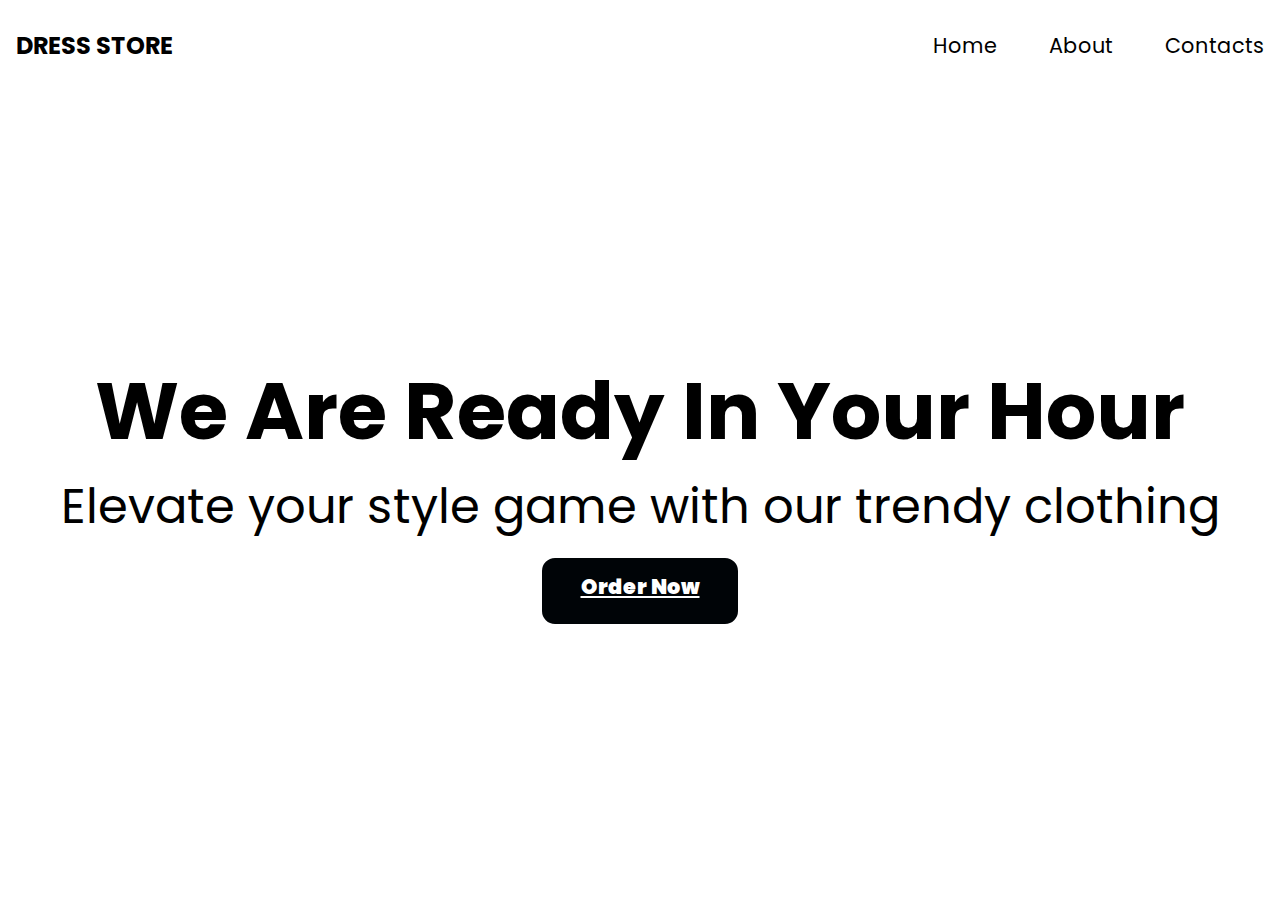
<file: task-1/web_task_1.html>
<!DOCTYPE html>
<html lang="en">
  <head>
    <meta charset="UTF-8" />
    <meta http-equiv="X-UA-Compatible" content="IE=edge" />
    <meta name="viewport" content="width=device-width, initial-scale=1.0" />
    <title>Landing page</title>
    <link rel="preconnect" href="https://fonts.googleapis.com" />
    <link rel="preconnect" href="https://fonts.gstatic.com" crossorigin />
    <link href="https://fonts.googleapis.com/css2?family=Poppins:wght@400;700&display=swap" rel="stylesheet"/>

    <link rel="stylesheet" href="web_task_1_style.css" />
  </head>
  <body>
    <section class="hero-section">
      <nav class="navbar">
        <h2 style="color: rgb(0, 0, 0);">DRESS STORE</h2>
        <ul>
          <li><a href="#" style="color: black;">Home</a></li>
          <li><a href="#"style="color: black;">About</a></li>
          <li><a href="#" style="color: black;">Contacts</a></li>
        </ul>
      </nav>
      <div class="hero-text">
        <h2>We Are Ready In Your Hour</h2>
        <p>Elevate your style game with our trendy clothing</p>
        <a href="#">Order Now</a>
      </div>
    </section>
  </body>
</html>
</file>
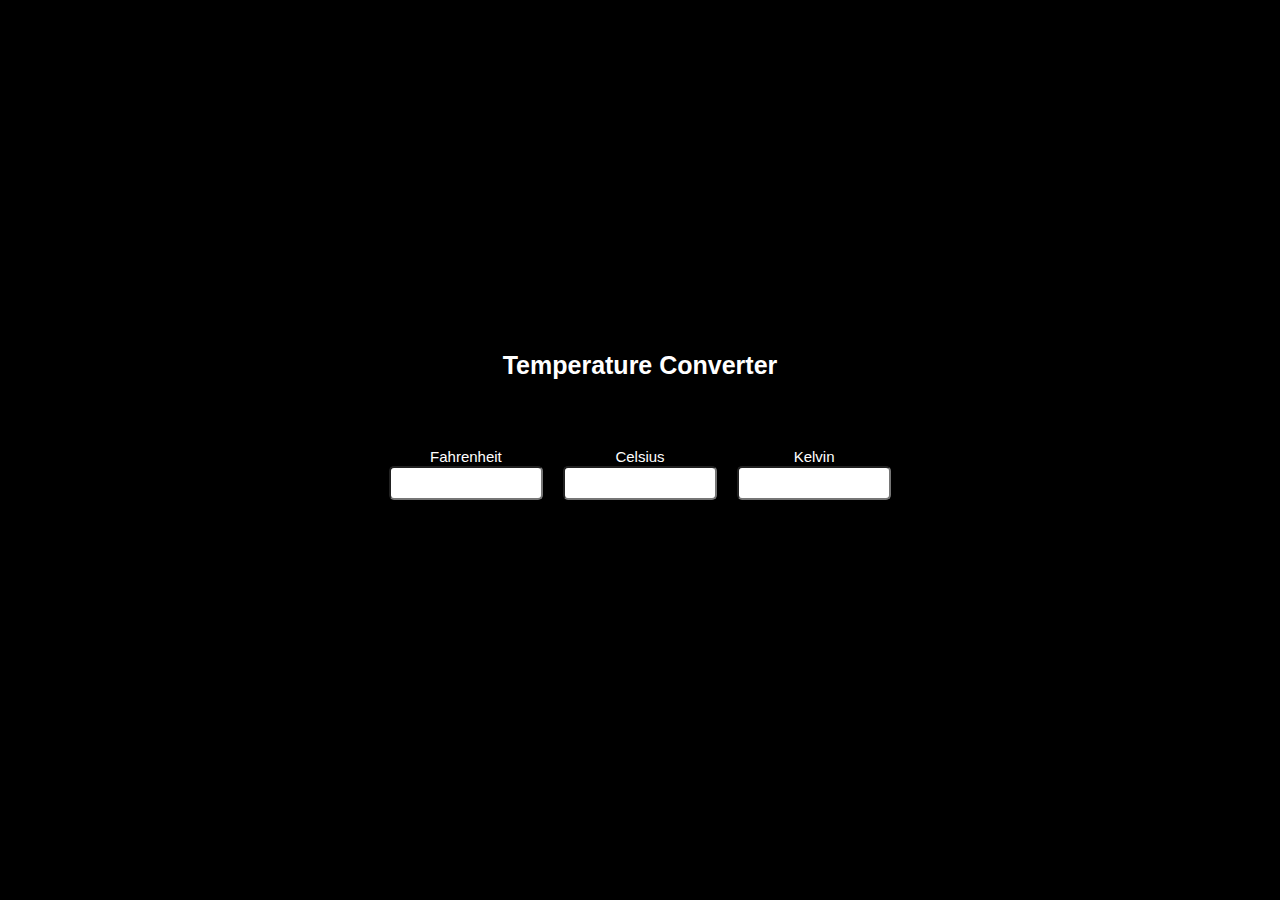
<file: task-3/temperature convertor.html>
<!DOCTYPE html>
<html>
    <head>
        <title>
            temperature convertor
        </title>
        <meta charset="UTF-8">
        <meta http-equiv="X-UA-Compatible" content="IE=edge">
        <meta name="viewport" content="width=device-width, initial-scale=1.0">
      
        
        <link rel="stylesheet" href="style.css">
    </head>
    <body>
    <div class="container">
            <h1>Temperature Converter</h1><br>
        <div class="converter-row">
            <div class="col">
                <label>Fahrenheit</label>
                <input type="number" id="fahrenheit">
            </div>
      
            <div class="col">
                <label>Celsius</label>
                <input type="number" id="celsius">
            </div>
      
            <div class="col">
                <label>Kelvin</label>
                <input type="number" id="kelvin">
            </div>
        </div>
    </div>
    <script src="script.js"></script> 
    
    </body>
</html>
</file>
<file: task-1/web_task_1_style.css>
* {
    margin: 0;
    padding: 0;
    box-sizing: border-box;
  }
  
  :root {
    --text: 1.3rem;
    --head: calc(1rem + 5vw);
  
  }
  body {
    font-family: "Poppins", sans-serif;
  }
  .hero-section .navbar h2:hover{
    color: rgb(78, 77, 77);
  }
  .hero-section {
    min-height: 100vh;
    background-image: url("https://media.istockphoto.com/id/901863672/photo/clothes-shop-interior.jpg?s=612x612&w=0&k=20&c=2Xv0bb-igj9sqzsZQgrnBAV3uxPTXmUpZ69MbiCYStY=");
    background-repeat: no-repeat;
    background-size: cover;
    background-position: center;
    position: relative;
    z-index: 2;
  }
  .navbar {
    display: flex;
    justify-content: space-between;
    align-items: center;
    height: 10vh;
    padding: 0rem 1rem;
    color: white;
  }
  .navbar ul {
    list-style: none;
  }
  
  .navbar ul li {
    display: inline-block;
    margin-left: 3rem;
    font-size: var(--text);
  }
  .navbar ul li a {
    text-decoration: none;
    color: white;
    border-bottom: 2px solid transparent;
  }
  .navbar ul li a :hover{
      border-bottom: 2px solid white;
    }
  
  .hero-text {
    color: solid white;
    height: 90vh;
    display: flex;
    flex-direction: column;
    justify-content: center;
    align-items: center;
    opacity: 100;
    animation: slide 1s ease-in-out;
    -webkit-animation: slide 1s ease-in-out;
  }
  @keyframes slide {
    form{ 
        transform:translateX(-100%) ; 
        -webkit-transform:translateX(-100%) ; 
        -moz-transform:translateX(-100%) ; 
        -ms-transform:translateX(-100%) ; 
        -o-transform:translateX(-100%) ;
  }
    to{ 
        transform:translateX(0%) ; 
        -webkit-transform:translateX(0%) ; 
        -moz-transform:translateX(0%) ; 
        -ms-transform:translateX(0%) ; 
        -o-transform:translateX(0%) ;
  }
  }
  .hero-text::before{
      content: "";
      position: absolute;
      width: 100%;
      height: 100%;
      background: white;
      z-index: -1;
      top: 0;
      opacity: 0.5;
  }
  .hero-text a {
    color: white;
    background-color: rgb(0, 4, 7);
    font-weight: 900;
    font-size: var(--text);
    padding: 0.8rem 1rem;
    margin: 0.8rem auto;
    display: block;
    transition: opacity 250ms linear;
    border-radius: 15px;
    border: 2px solid rgb(255, 255, 255); 
    width: 200px;
    height: 70px;
    text-align: center;
  }
  .hero-text h2{
      font-size: var(--head);
  }
  .hero-text p{
      font-size: 3rem;
  }
  .hero-text a:hover{
      opacity: 0.5;
      
  }
</file>
<file: task-3/style.css>
* {
    margin: 0;
    padding: 0;
    font-family: Verdana, Geneva, Tahoma, sans-serif;
}
  
.container {
    width: 100%;
    height: 100vh;
    background-color: black;
    background-image: url("https://www.phillymag.com/wp-content/uploads/sites/3/2017/12/cold-temperature-900x600.jpg");
    display: flex;
    flex-direction: column;
    justify-content: center;
    align-items: center;
    background-position: center;
    background-repeat: no-repeat;
    background-size: cover;
    position: relative;
}
  
.container h1 {
    color: rgb(255, 255, 255);
    font-weight: 700;
    font-size: 25px;
    text-align: center;
}
  
.converter-row {
    display: flex;
    width: 40%;
    justify-content: space-between;
    align-items: center;
    background: rgb(0, 0, 0);
    border-radius: 10px;
    padding: 50px 20px;
}
  
.col {
    flex-basis: 32%;
    text-align: center;
}
  
.col label {
    font-size: 15px;
    font-weight: 500;
    margin-bottom: 10px;
    color: #fff;
}
  
.col input {
    width: 150px;
    height: 30px;
    background: white;
    border-radius: 5px;
    text-align: center;
}
</file>
